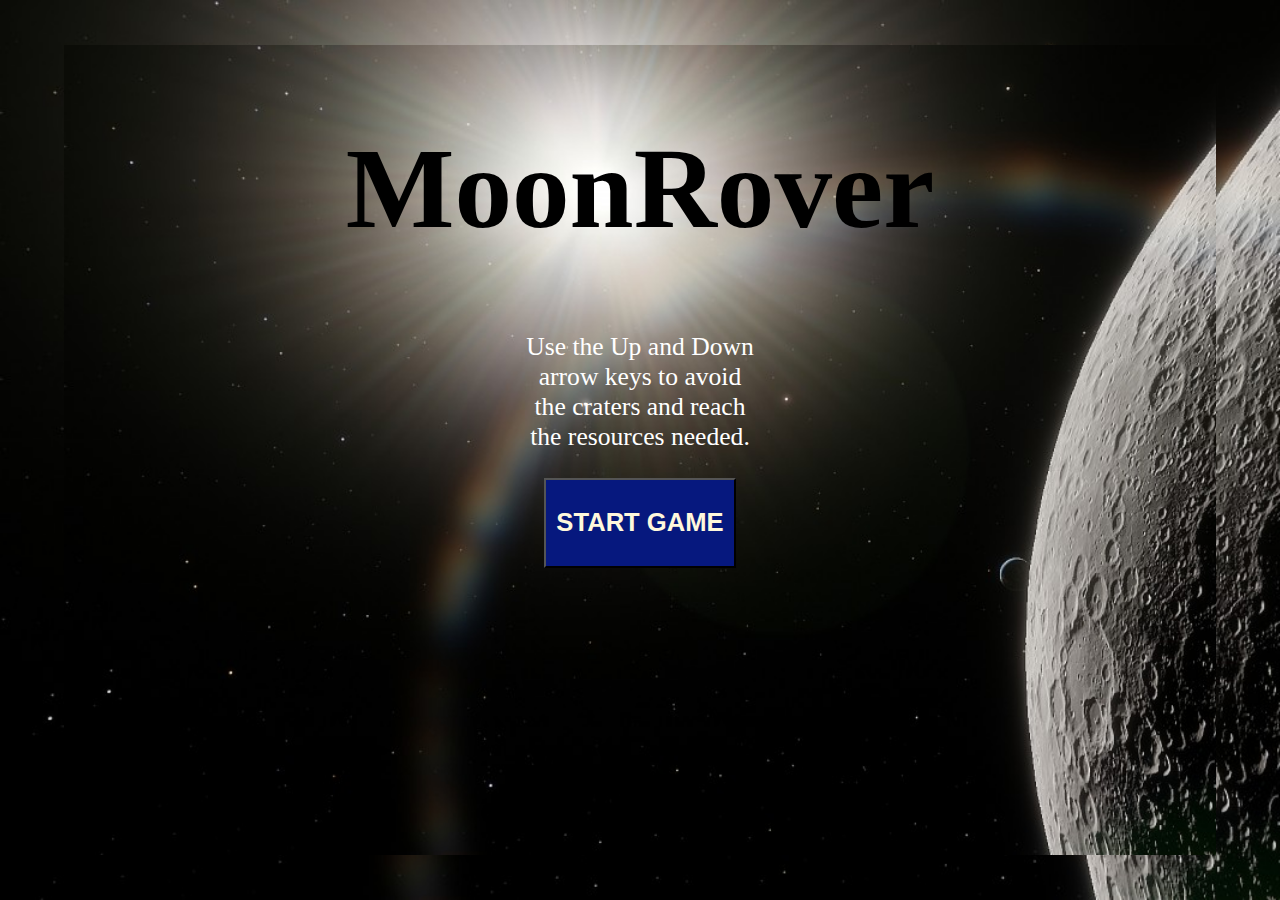
<file: index.html>
<!DOCTYPE html>
<html lang="en">
<head>
  <meta charset="UTF-8">
  <meta name="viewport" content="width=device-width, initial-scale=1.0">
  <title>MoonRover</title>
  <link rel="stylesheet" href="style.css">
</head>
<body>
  <!-------------------splash screen -->

  <div class="splash-container">
    <div class="title"> 
      <h1>MoonRover</h1>
    </div>
    <div class="instructions">
      <p>Use the Up and Down <br>arrow keys to avoid <br>the craters and reach <br> the resources needed.</p>
    </div>
    <div>
    <button class="start-game">START GAME</button>
  </div>
  </div>

    <!-------------------canvas screen -->


  <canvas id="canvas">
  </canvas>
  <!-- <div id="rover"></div>
  <div id="ice"></div>
  <div id="crater"></div> -->


  <!-- -----------------game over screen -->

  <div class="game-over-container">
    <div>
      <h3 id='trashed'>You have trashed the vehicle.</h3>
    </div>
    <div>
      <h1 id='game-over'>GAME OVER</h1>
    </div>
    <div>
        <button type="reset" id="replay-button"> RESTART</button>
    </div>
  </div>


  <!-------------------game won screen -->


  <div class="game-won-container">
  <div>
    <h3 id="congrats">Congratulations space explorer!</h3>
  </div>
  <div>
    <h1 id="you-win">YOU WIN!!</h1>
  </div>
  <div>
      <button type="reset" id="restart-button"> RESTART <br> GAME</button>
  </div>
</div>

  <script src="index.js"></script>
</body>
</html>
</file>
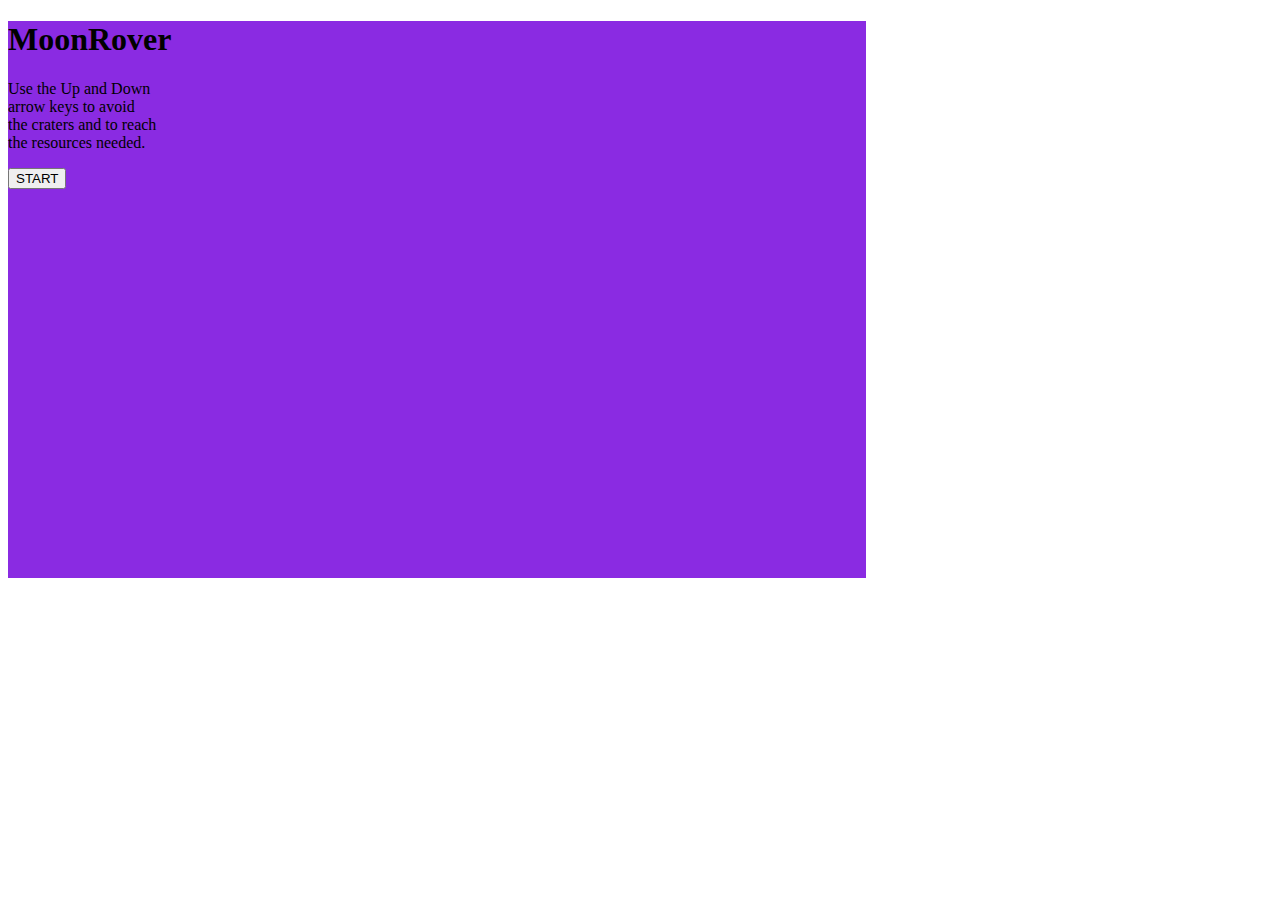
<file: source/index.html>
<!DOCTYPE html>
<html lang="en">
<head>
  <meta charset="UTF-8">
  <meta name="viewport" content="width=device-width, initial-scale=1.0">
  <title>MoonRover</title>
  <link rel="stylesheet" href="/source/style.css">
</head>
<body>
  <div class="splash-container">
    <div class="title"> <h1>MoonRover</h1></div>
    <div class="instructions">
      <p>Use the Up and Down <br>arrow keys to avoid <br>the craters and to reach <br> the resources needed.</p>
    </div>
    <button class="start-game">START</button>
  </div>


  <canvas id="canvas" width="858px" height="557px"></canvas>


  <div class="game-over-container">
    <div>
      <h3>Good job space explorer-</h3>
      <h1>GAME OVER</h1>
    </div>
    <div class="scores-container">
      <h2 id="scores">HIGH SCORES</h2>
      <ul>
        <li></li>
        <li></li>
        <li></li>
        <li></li>
        <li></li>
      </ul>
      <div>
        <button type="reset" id="replay-button"> RESTART</button>
      </div>
    </div>
  </div>

  <script src="/source/index.js"></script>
</body>
</html>
</file>
<file: style.css>
body {
  width: 100vw;
  height: 100vh;
  display: flex;
  flex-direction: column;
  align-items: center;
  justify-content: space-around;
  background-image: url("./images/moonSun.png");
  background-repeat: no-repeat;
  background-size: cover;
  margin: auto;
}

/* ----------------------------------------------splash screen
 */

.splash-container {
  justify-content: stretch;
  text-align: center;
  background-image: url(images/moonSun.png);
  background-repeat: no-repeat;
  background-size: cover;
  width: 90%;
  height: 90%;
}

.title > h1 {
  font-size: 9vw;
}

.instructions > p,
.start-game {
  font-size: 2vw;
  color: rgb(255, 255, 255);
}

.start-game {
  font-weight: 800;
  color: cornsilk;
  height: 10vh;
  width: 15vw;
  background-color: rgb(6, 24, 126);
  cursor: pointer;
}

/* -----------------------------game screen */

#canvas {
  justify-content: stretch;
  text-align: center;
  background-image: url(images/moonNASA1.jpg);
  background-repeat: no-repeat;
  background-size: cover;
  width: 90%;
  height: 90%;
}

/* ---------------------------------game over screen */

.game-over-container {
  justify-content: stretch;
  text-align: center;
  background-image: url(images/explosion.png);
  background-repeat: no-repeat;
  background-size: cover;
  width: 90%;
  height: 90%;
}

#trashed {
  font-size: 4vw;
  color: rgb(106, 42, 42);
}

#game-over {
  font-size: 9vw;
}

#replay-button {
  font-size: 2vw;
  font-weight: 800;
  color: cornsilk;
  height: 10vh;
  width: 15vw;
  background-color: rgb(6, 24, 126);
  cursor: pointer;
}

/* ---------------------------------------GAME WON SCREEN */

.game-won-container {
  justify-content: stretch;
  text-align: center;
  background-image: url(images/astrCeleb.jpg);
  background-repeat: no-repeat;
  background-size: cover;
  width: 90%;
  height: 90%;
}

#you-win {
  font-size: 9vw;
}

#congrats {
  font-size: 3vw;
  color: rgb(255, 255, 255);
}

#restart-button {
  font-size: 2vw;
  font-weight: 800;
  color: cornsilk;
  height: 10vh;
  width: 15vw;
  background-color: rgb(6, 24, 126);
  cursor: pointer;
}
</file>
<file: source/style.css>
.splash-container{
    background-color: blueviolet;
    width: 858px; 
    height: 557px;

}


.game-over-container{
    background-color: aqua;
    width: 858px; 
    height: 557px;
}
</file>
